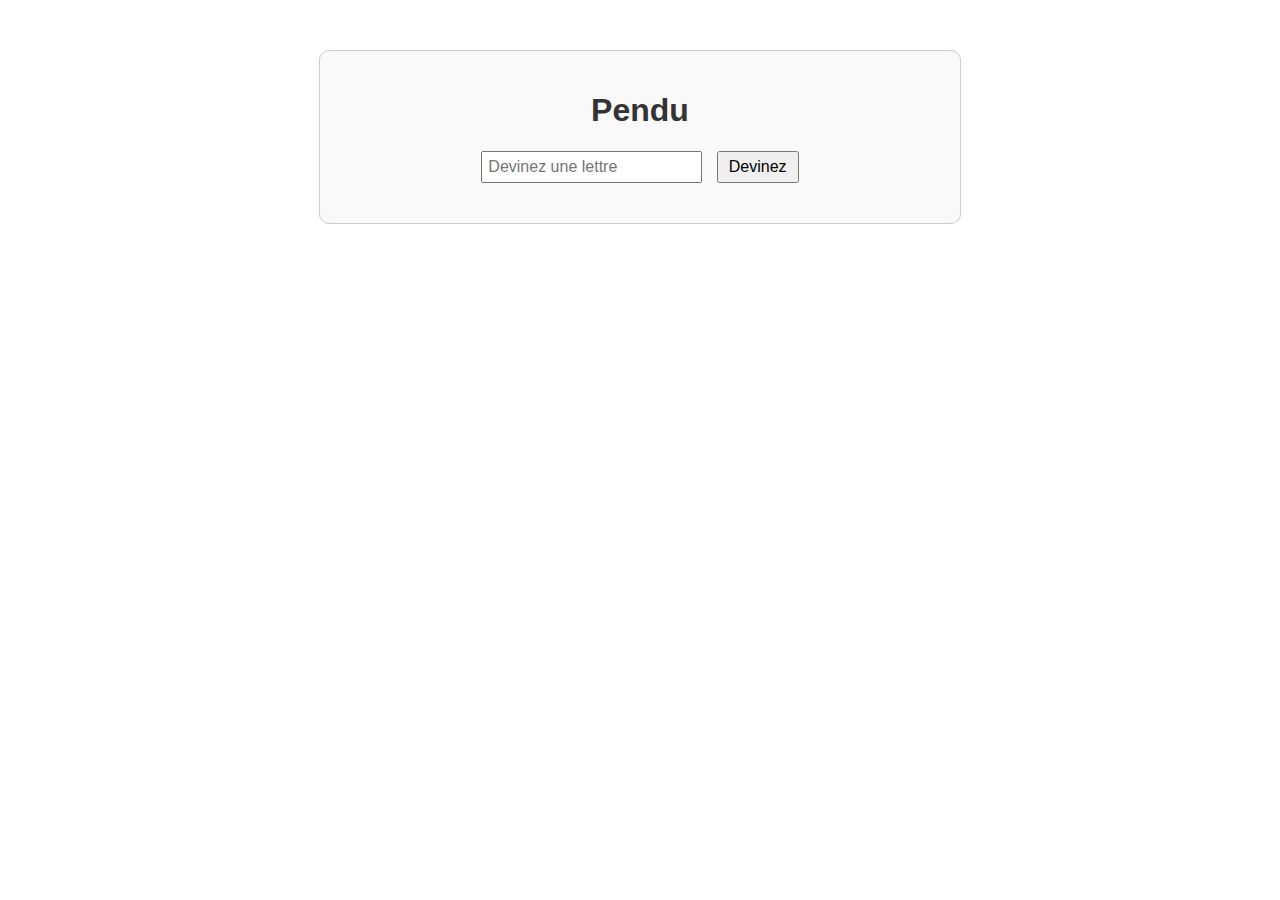
<file: 4-Jeu du pendu/index.html>
<!DOCTYPE html>
<html lang="fr">
<head>
    <meta charset="UTF-8">
    <meta name="viewport" content="width=device-width, initial-scale=1.0">
    <title>Jeu de Pendu</title>
    <link rel="stylesheet" href="./css/style.css">
</head>
<body>
    <div class="container">
        <h1>Pendu</h1>
        <div id="word-container"></div>
        <div id="guess-container">
            <input type="text" id="guess-input" placeholder="Devinez une lettre">
            <button id="guess-button">Devinez</button>
        </div>
        <div id="message-container"></div>
    </div>

    <script src="./js/script.js"></script>
</body>
</html>
</file>
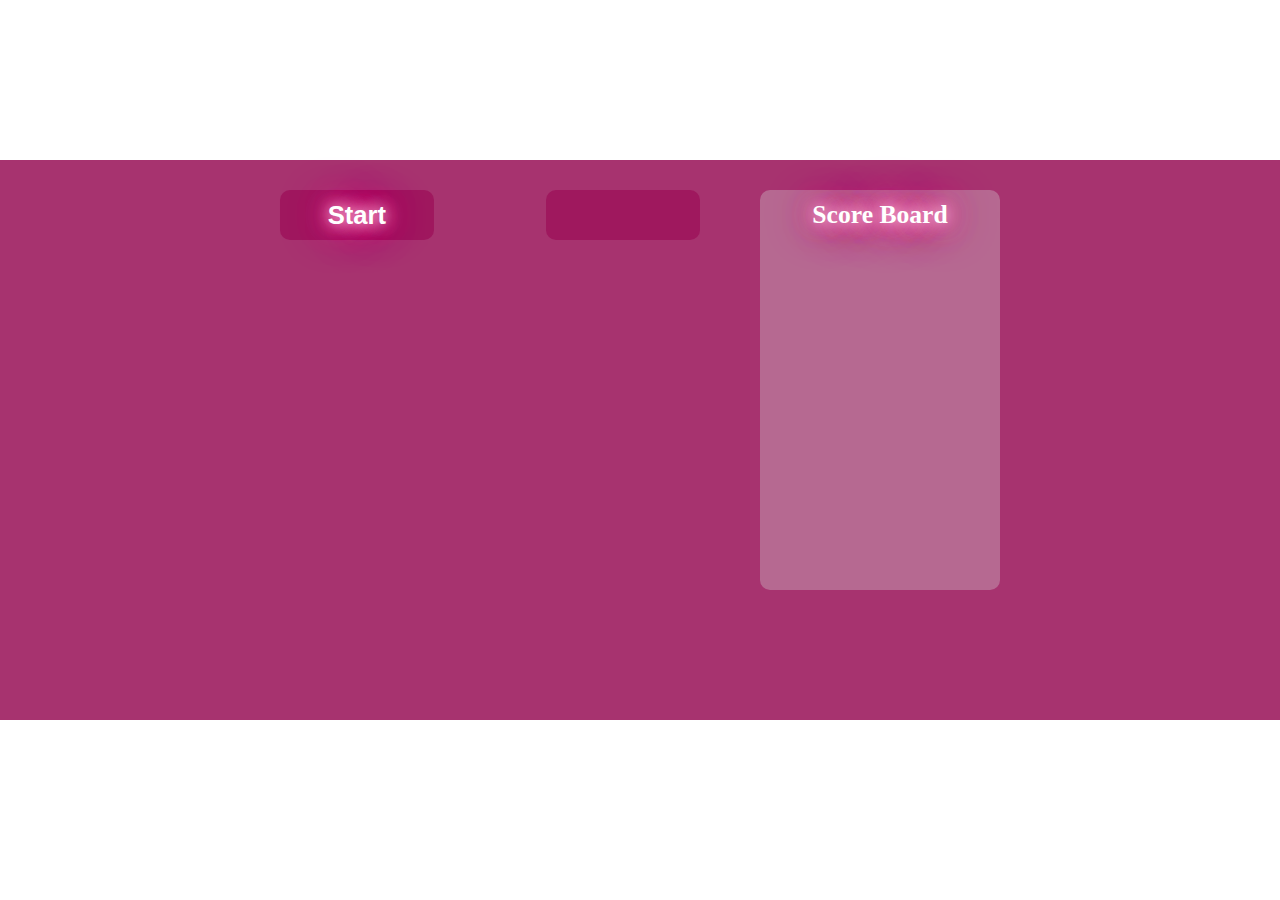
<file: jeu-des-boites/index.html>
<!DOCTYPE html>
<html lang="fr">

<head>
    <meta charset="UTF-8">
    <meta http-equiv="X-UA-Compatible" content="IE=edge">
    <meta name="viewport" content="width=device-width, initial-scale=1.0">
    <title>Jeu des boites</title>
    <link rel="stylesheet" href="./css/style.css">
    <script defer src="./js/script.js"></script>
    <script defer src="./js/helper.js"></script>
    <script defer src="./js/main.js"></script>
</head>

<body>
    <div class="box-game">
        <div class="main-game">
            <header>
                <button class="start-button"> Start </button>
            </header>
            <div id="board"></div>
        </div>
        <div class="score-board">
            <h2>Score Board</h2>
            <div class="score-background">
            </div>
        </div>
    </div>
</body>

</html>
</file>
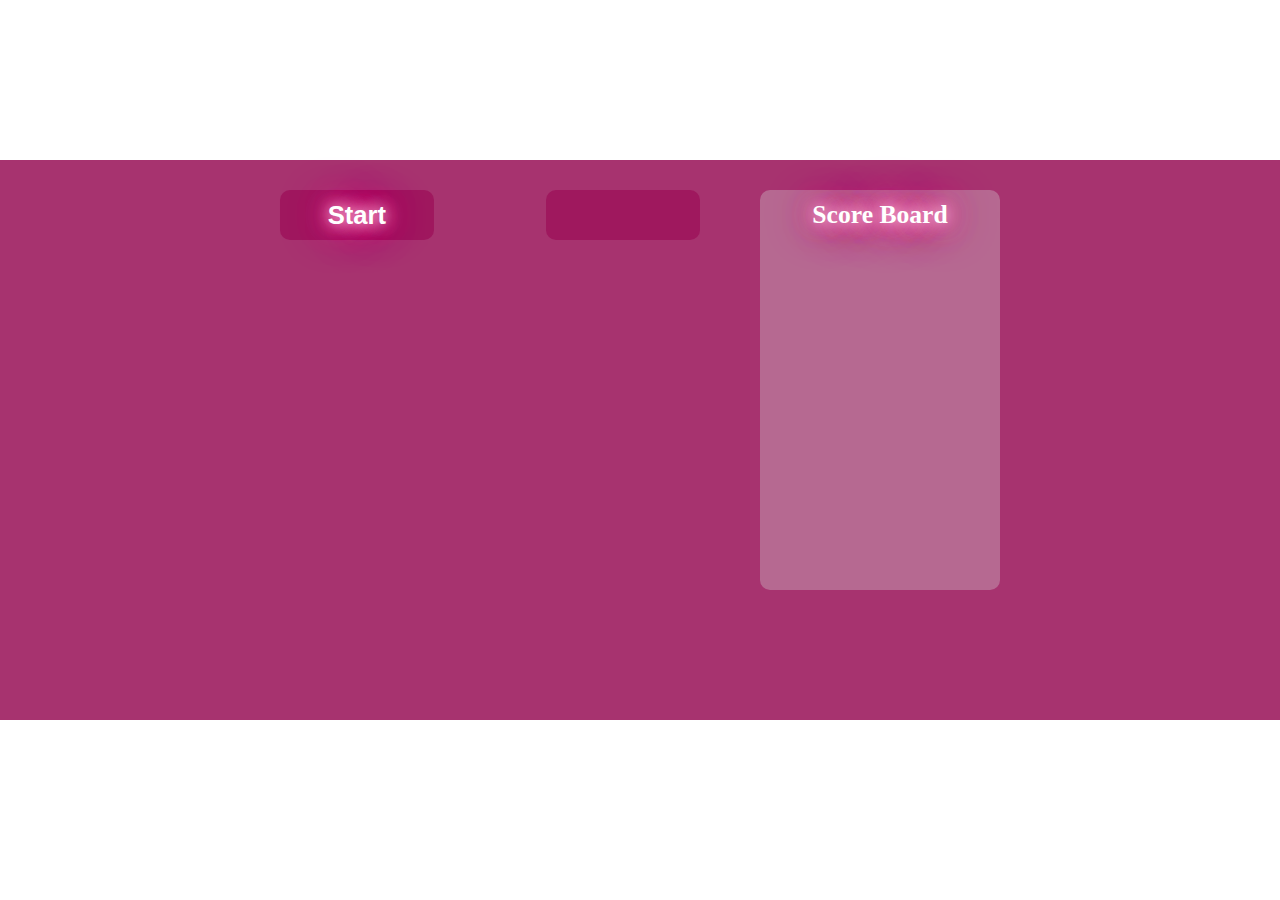
<file: 1-jeu-des-boites/html/index.html>
<!DOCTYPE html>
<html lang="fr">

<head>
    <meta charset="UTF-8">
    <meta http-equiv="X-UA-Compatible" content="IE=edge">
    <meta name="viewport" content="width=device-width, initial-scale=1.0">
    <title>Jeu des boites</title>
    <link rel="stylesheet" href="../css/style.css">
    <script defer src="../js/script.js"></script>
    <script defer src="../js/helper.js"></script>
    <script defer src="../js/main.js"></script>
</head>

<body>
    <div class="box-game">
        <div class="main-game">
            <header>
                <button class="start-button"> Start </button>
            </header>
            <div id="board"></div>
        </div>
        <div class="score-board">
            <h2>Score Board</h2>
            <div class="score-background">
            </div>
        </div>
    </div>
</body>

</html>
</file>
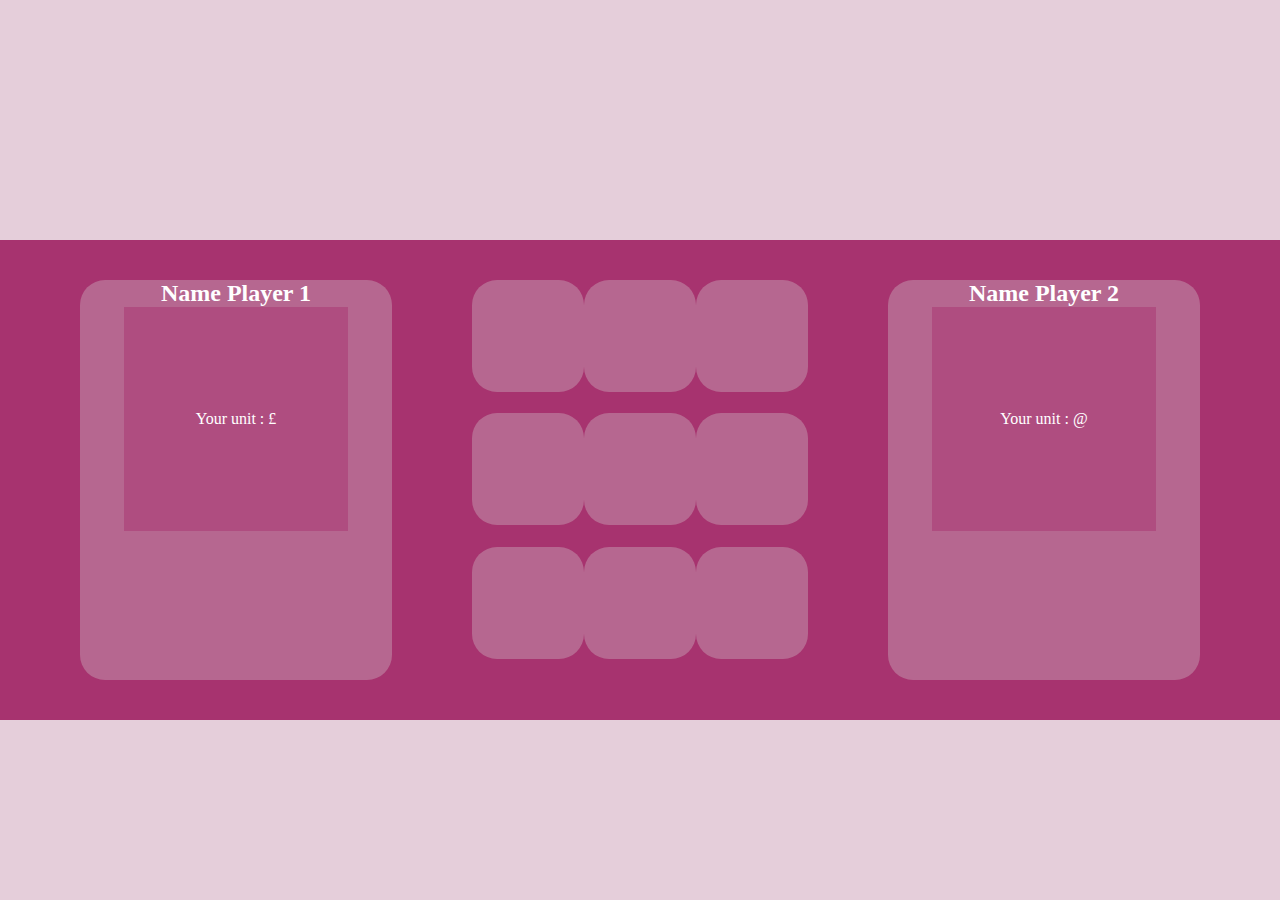
<file: 2-jeu-du-morpion/html/index.html>
<!DOCTYPE html>
<html lang="fr">
<head>
    <meta charset="UTF-8">
    <meta http-equiv="X-UA-Compatible" content="IE=edge">
    <meta name="viewport" content="width=device-width, initial-scale=1.0">
    <title>Jeu Du Morpion</title>
    <link rel="stylesheet" href="../css/style.css">
    <script defer src="../js/script.js"></script>
</head>
<body>
    
    <div class="game">

        <div class="player1-board">

            <h2 class="player1-name">Name Player 1</h2>
            <p class="unit1">Your unit : £ </p>

        </div>

        <div class="game-board">
            <div class="box1"></div>
            <div class="box2"></div>
            <div class="box3"></div>
            <div class="box4"></div>
            <div class="box5"></div>
            <div class="box6"></div>
            <div class="box7"></div>
            <div class="box8"></div>
            <div class="box9"></div>
        </div>

        <div class="player2-board">

            <h2 class="player2-name">Name Player 2</h2>
            <p class="unit2"> Your unit : @ </p>

        </div>

    </div>


</body>
</html>
</file>
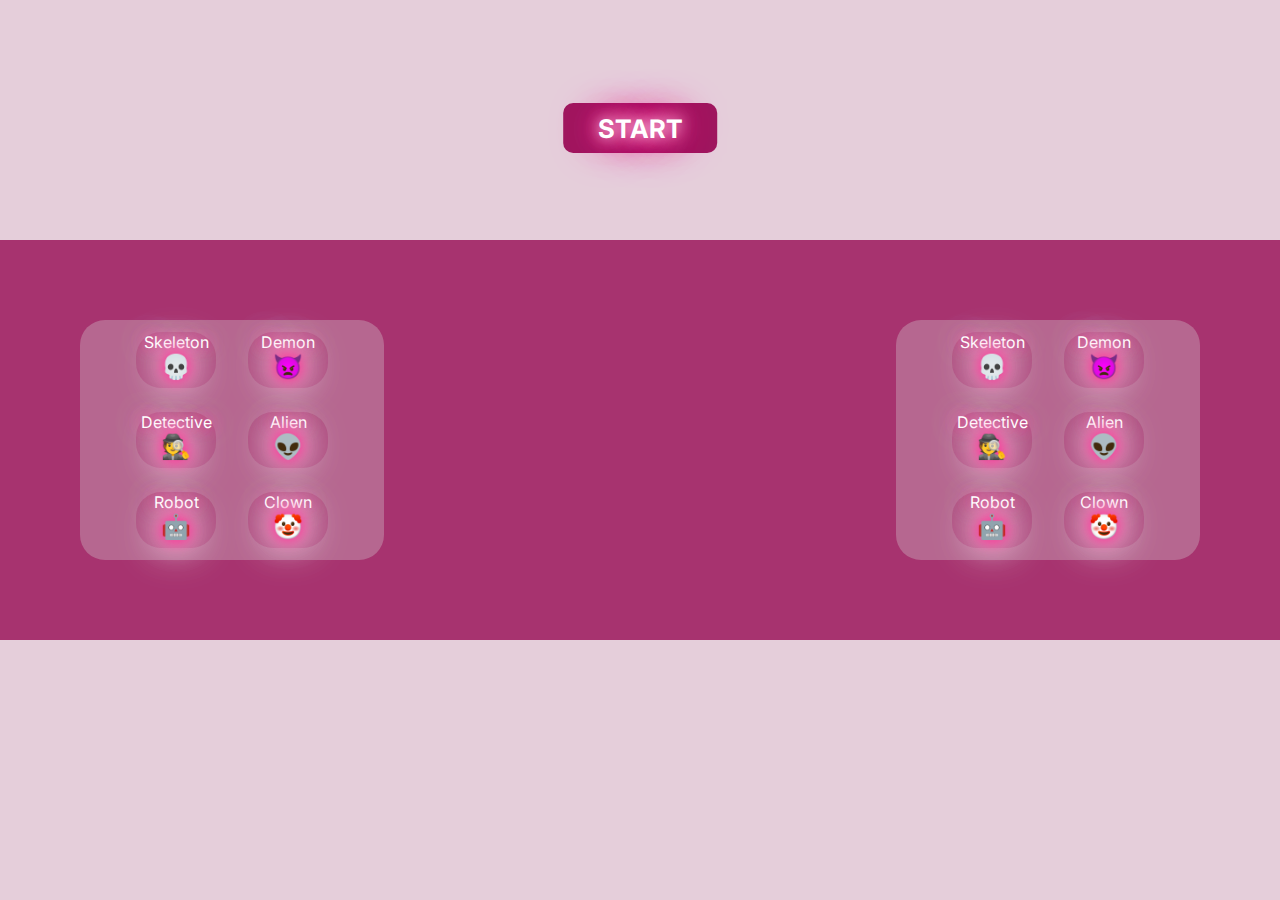
<file: 2-manip-DOM/html/index.html>
<!DOCTYPE html>
<html lang="fr">

<head>
    <meta charset="UTF-8">
    <meta http-equiv="X-UA-Compatible" content="IE=edge">
    <meta name="viewport" content="width=device-width, initial-scale=1.0">
    <title>Jeu Du Morpion</title>
    <link rel="preconnect" href="https://fonts.googleapis.com">
    <link rel="preconnect" href="https://fonts.gstatic.com" crossorigin>
    <link href="https://fonts.googleapis.com/css2?family=Inter:wght@100..900&display=swap" rel="stylesheet">
    <link rel="stylesheet" href="../css/style.css">
    <script defer src="../js/script.js"></script>
</head>

<body>

    <div class="game">

        <button onclick="startGame()"> START</button>

        <div class="player1-board">

            <div class="character-selection0">
                <div class="unit-option">
                    <p>Skeleton</p> <div class="unit-icon">&#128128</div>
                </div>
                <div class="unit-option">
                    <p>Demon</p> <div class="unit-icon">&#128127</div>
                </div>
                <div class="unit-option">
                    <p>Detective</p> <div class="unit-icon">&#128373</div>
                </div>
                <div class="unit-option">
                    <p>Alien</p> <div class="unit-icon">&#128125</div>
                </div>
                <div class="unit-option">
                    <p>Robot</p> <div class="unit-icon">&#129302</div>
                </div>
                <div class="unit-option">
                    <p>Clown</p> <div class="unit-icon">&#129313</div>
                </div>
            </div>

            <div class="unit-selected">
                <p class="unit0-name"></p>
                <p class="unit0"></p>
            </div>

        </div>

        <div class="player1-turn">Your Turn <br> <span>☟</span></div>

        <div class="game-board">
            <div class="win-line"></div>
            <div class="field"></div>
        </div>

        <div class="player2-turn">Your Turn <br> <span>☟</span></div>

        <div class="player2-board">

            <div class="character-selection1">
                <div class="unit-option">
                    <p>Skeleton</p> <div class="unit-icon">&#128128</div>
                </div>
                <div class="unit-option">
                    <p>Demon</p> <div class="unit-icon">&#128127</div>
                </div>
                <div class="unit-option">
                    <p>Detective</p> <div class="unit-icon">&#128373</div>
                </div>
                <div class="unit-option">
                    <p>Alien</p> <div class="unit-icon">&#128125</div>
                </div>
                <div class="unit-option">
                    <p>Robot</p> <div class="unit-icon">&#129302</div>
                </div>
                <div class="unit-option">
                    <p>Clown</p> <div class="unit-icon">&#129313</div>
                </div>
            </div>

            <div class="unit-selected">
                <p class="unit1-name"></p>
                <p class="unit1"></p>
            </div>

        </div>

    </div>


</body>

</html>
</file>
<file: 4-Jeu du pendu/css/style.css>
body {
    font-family: Arial, sans-serif;
    text-align: center;
}

.container {
    max-width: 600px;
    margin: 50px auto;
    padding: 20px;
    border: 1px solid #ccc;
    border-radius: 10px;
    background-color: #f9f9f9;
}

h1 {
    color: #333;
}

#word-container {
    margin: 20px 0;
    font-size: 24px;
}

#guess-container {
    margin-bottom: 20px;
}

#guess-input {
    padding: 5px;
    font-size: 16px;
}

#guess-button {
    padding: 5px 10px;
    margin-left: 10px;
    font-size: 16px;
    cursor: pointer;
}

#message-container {
    font-size: 18px;
    color: #ff0000;
}
</file>
<file: jeu-des-boites/css/style.css>
/* GENERAL */

* {
    padding: 0;
    margin: 0;
    box-sizing: border-box;
}

body {
    width: 100%;
    background-color: white;
}


.score-board {
    display: flex;
    flex-direction: column;
    align-items: center;
    width: 15em;
    height: 25em;
    background-color: rgba(190, 132, 162, 0.671);
    border-radius: 10px;
    margin: 30px;
}

.score-board h2 {
    font-size: 1.6em;
    margin: 10px 0 10px 0;
    color: rgb(255, 255, 255);
    font-weight: bolder;
    text-shadow: #FFF 0px 0px 15px, #FF2D95 0px 0px 20px, #FF2D95 0px 0px 30px, #FF2D95 0px 0px 40px, #FF2D95 0px 0px 50px, 0px 0px 0px rgba(206,89,55,0);
}

.score-background {
    display: flex;
    flex-direction: column;
    align-items: center;
    width: 80%;
    height: fit-content;
    border-radius: 10px;
    background-color: rgb(167, 51, 111);;
}

.score {
    margin: 5px 0 5px 0;
    color: rgb(255, 255, 255);
    font-weight: bolder;
    text-shadow: #FFF 0px 0px 15px, #FF2D95 0px 0px 20px, #FF2D95 0px 0px 30px, #FF2D95 0px 0px 40px, #FF2D95 0px 0px 50px, 0px 0px 0px rgba(206,89,55,0);
}

.box-game {
    width: 100%;
    height: 35em;
    margin: 10em 0 0 0;
    display: flex;
    flex-direction: row;
    justify-content: center;
    align-items:flex-start;
    background-color: rgb(167, 51, 111);

}

header {
    display: flex;
    justify-content: space-between;
    padding: 30px;
}



#board {
    width: 30em;
    padding: 1em;
    display: flex;
    flex-wrap: wrap;
    align-items: center;
    justify-content: center;


}

@media screen and (max-device-width : 768px ) {
    #board {
        margin: 0;
        padding: 0;
        width: 25em;
    }
    
}

.timer-container {
    width: 6em;
    height: 50px;
    margin: 0 0 10px 0;
    background-color: rgb(159, 24, 94);
    border-radius: 10px;
    display: flex;
    justify-content: center;
    align-items: center;
    font-size: 1.6em;
    color: rgb(255, 255, 255);
    font-weight: bolder;
    text-shadow: #FFF 0px 0px 15px, #FF2D95 0px 0px 20px, #FF2D95 0px 0px 30px, #FF2D95 0px 0px 40px, #FF2D95 0px 0px 50px, 0px 0px 0px rgba(206,89,55,0);

}

.start-button {
    border: none;
    width: 6em;
    height: 50px;
    margin: 0 50px 10px 0;
    background-color: rgb(159, 24, 94);
    border-radius: 10px;
    display: flex;
    justify-content: center;
    align-items: center;
    font-size: 1.6em;
    color: rgb(255, 255, 255);
    font-weight: bolder;
    text-shadow: #FFF 0px 0px 15px, #FF2D95 0px 0px 20px, #FF2D95 0px 0px 30px, #FF2D95 0px 0px 40px, #FF2D95 0px 0px 50px, 0px 0px 0px rgba(206,89,55,0);
    cursor: pointer;
}

.start-button:hover {
    background-color: #ccc;
    color: #aaa;
    transform: scale(0.8);
}

.box {
    width: 1.75em;
    height: 1.75em;
    border-radius: 50px;
    background-color: rgb(159, 24, 94);
    font-size: 3em;
    display: flex;
    align-items: center;
    justify-content: center;
    margin: 10px 0.6em;
    text-shadow: #FFF 0px 0px 5px, #FFF 0px 0px 10px, #FFF 0px 0px 15px, #FF2D95 0px 0px 20px, #FF2D95 0px 0px 30px, #FF2D95 0px 0px 40px, #FF2D95 0px 0px 50px, #FF2D95 0px 0px 75px;
    animation: appear 1s;
    border-radius: 6px;
    cursor: pointer;
    color: #FFFFFF;
    transition: background-color 0.8s, color 0.8s, transform 0.8s;
}


@media only screen and (max-device-width: 768px) {
    .box {
        margin: 10px;
    }

    .start-button, .timer-container{
        width: 4em;
    }
}

.box-clicked {
    background-color: #ccc;
    color: #aaa;
    transform: scale(0.8);
}

@keyframes appear {
    from {
        transform: scale(0) rotate(180deg)
    }

    to {
        transform: scale(1) rotate(0deg)
    }
}

.error {
    color: red;
    background-color: rgb(255, 137, 137);
}

.sucess {
    color: rgb(164, 255, 28);
    background-color: rgb(220, 255, 167);
}

.notice {
    color: purple;
    background-color: rgb(248, 123, 248);
    cursor: not-allowed;
}
</file>
<file: 1-jeu-des-boites/css/style.css>
/* GENERAL */

* {
    padding: 0;
    margin: 0;
    box-sizing: border-box;
}

body {
    width: 100%;
    background-color: white;
}


.score-board {
    display: flex;
    flex-direction: column;
    align-items: center;
    width: 15em;
    height: 25em;
    background-color: rgba(190, 132, 162, 0.671);
    border-radius: 10px;
    margin: 30px;
}

.score-board h2 {
    font-size: 1.6em;
    margin: 10px 0 10px 0;
    color: rgb(255, 255, 255);
    font-weight: bolder;
    text-shadow: #FFF 0px 0px 15px, #FF2D95 0px 0px 20px, #FF2D95 0px 0px 30px, #FF2D95 0px 0px 40px, #FF2D95 0px 0px 50px, 0px 0px 0px rgba(206,89,55,0);
}

.score-background {
    display: flex;
    flex-direction: column;
    align-items: center;
    width: 80%;
    height: fit-content;
    border-radius: 10px;
    background-color: rgb(167, 51, 111);;
}

.score {
    margin: 5px 0 5px 0;
    color: rgb(255, 255, 255);
    font-weight: bolder;
    text-shadow: #FFF 0px 0px 15px, #FF2D95 0px 0px 20px, #FF2D95 0px 0px 30px, #FF2D95 0px 0px 40px, #FF2D95 0px 0px 50px, 0px 0px 0px rgba(206,89,55,0);
}

.box-game {
    width: 100%;
    height: 35em;
    margin: 10em 0 0 0;
    display: flex;
    flex-direction: row;
    justify-content: center;
    align-items:flex-start;
    background-color: rgb(167, 51, 111);

}

header {
    display: flex;
    justify-content: space-between;
    padding: 30px;
}



#board {
    width: 30em;
    padding: 1em;
    display: flex;
    flex-wrap: wrap;
    align-items: center;
    justify-content: center;


}

@media screen and (max-device-width : 768px ) {
    #board {
        margin: 0;
        padding: 0;
        width: 25em;
    }
    
}

.timer-container {
    width: 6em;
    height: 50px;
    margin: 0 0 10px 0;
    background-color: rgb(159, 24, 94);
    border-radius: 10px;
    display: flex;
    justify-content: center;
    align-items: center;
    font-size: 1.6em;
    color: rgb(255, 255, 255);
    font-weight: bolder;
    text-shadow: #FFF 0px 0px 15px, #FF2D95 0px 0px 20px, #FF2D95 0px 0px 30px, #FF2D95 0px 0px 40px, #FF2D95 0px 0px 50px, 0px 0px 0px rgba(206,89,55,0);

}

.start-button {
    border: none;
    width: 6em;
    height: 50px;
    margin: 0 50px 10px 0;
    background-color: rgb(159, 24, 94);
    border-radius: 10px;
    display: flex;
    justify-content: center;
    align-items: center;
    font-size: 1.6em;
    color: rgb(255, 255, 255);
    font-weight: bolder;
    text-shadow: #FFF 0px 0px 15px, #FF2D95 0px 0px 20px, #FF2D95 0px 0px 30px, #FF2D95 0px 0px 40px, #FF2D95 0px 0px 50px, 0px 0px 0px rgba(206,89,55,0);
    cursor: pointer;
}

.start-button:hover {
    background-color: #ccc;
    color: #aaa;
    transform: scale(0.8);
}

.box {
    width: 1.75em;
    height: 1.75em;
    border-radius: 50px;
    background-color: rgb(159, 24, 94);
    font-size: 3em;
    display: flex;
    align-items: center;
    justify-content: center;
    margin: 10px 0.6em;
    text-shadow: #FFF 0px 0px 5px, #FFF 0px 0px 10px, #FFF 0px 0px 15px, #FF2D95 0px 0px 20px, #FF2D95 0px 0px 30px, #FF2D95 0px 0px 40px, #FF2D95 0px 0px 50px, #FF2D95 0px 0px 75px;
    animation: appear 1s;
    border-radius: 6px;
    cursor: pointer;
    color: #FFFFFF;
    transition: background-color 0.8s, color 0.8s, transform 0.8s;
}


@media only screen and (max-device-width: 768px) {
    .box {
        margin: 10px;
    }

    .start-button, .timer-container{
        width: 4em;
    }
}

.box-clicked {
    background-color: #ccc;
    color: #aaa;
    transform: scale(0.8);
}

@keyframes appear {
    from {
        transform: scale(0) rotate(180deg)
    }

    to {
        transform: scale(1) rotate(0deg)
    }
}

.error {
    color: red;
    background-color: rgb(255, 137, 137);
}

.sucess {
    color: rgb(164, 255, 28);
    background-color: rgb(220, 255, 167);
}

.notice {
    color: purple;
    background-color: rgb(248, 123, 248);
    cursor: not-allowed;
}
</file>
<file: 2-jeu-du-morpion/css/style.css>
* {
    margin: 0;
    padding: 0;
    box-sizing: border-box;
}

body {
    display: flex;
    justify-content: center;
    margin-top: 15em;
    background-color: rgba(190, 132, 162, 0.4);
}

.game {
    display: flex;
    justify-content: center;
    align-items: center;
    width: 100%;
    height: 30em;
    background-color: rgb(167, 51, 111);

}

.player1-board, .player2-board {
    width: 25em;
    height: 25em;
    border-radius: 25px;
    margin: 0 5em 0 5em;
    display: flex;
    flex-direction: column;
    justify-content: flex-start;
    align-items: center;
    color: rgba(255, 255, 255, 1);
    background-color: rgba(190, 132, 162, 0.65);
    
}

.player1-name, .player2-name {
    display: flex;
    justify-content: center;
    align-items: center;
}

.unit1, .unit2 {
    width: 14em;
    height: 14em;
    display: flex;
    justify-content: center;
    align-items: center;
    background-color: rgba(167, 51, 111, 0.5);
}


.box1 { grid-area: box1 ;}
.box2 { grid-area: box2 ;}
.box3 { grid-area: box3 ;}
.box4 { grid-area: box4 ;}
.box5 { grid-area: box5 ;}
.box6 { grid-area: box6 ;}
.box7 { grid-area: box7 ;}
.box8 { grid-area: box8 ;}
.box9 { grid-area: box9 ;}

.game-board {
    width: 25em;
    height: 25em;
    display: grid;
    grid-template-areas: 
    'box1 box2 box3'
    'box4 box5 box6'
    'box7 box8 box9';
}

.game-board div {

    width: 7em;
    height: 7em;
    background-color: rgba(190, 132, 162, 0.65);
    border-radius: 25px;

}
</file>
<file: 2-manip-DOM/css/style.css>
/**************** GENERAL ****************/

* {
    margin: 0;
    padding: 0;
    box-sizing: border-box;
    font-family: "Inter", sans-serif;
}

body {
    display: flex;
    justify-content: center;
    margin-top: 15em;
    background-color: rgba(190, 132, 162, 0.4);
}


/***************BOARD-BACKGROUND  ***********************/

.game {
    display: flex;
    justify-content: center;
    align-items: center;
    width: 100%;
    height: 25em;
    background-color: rgb(167, 51, 111);

}


/****************GAME-ELEMENTS  *************************/

/* Button */

button {
    position: absolute;
    left: 50%;
    transform: translate(-50%, -50%);
    padding: 10px 20px;
    font-size: 16px;
    border: none;
    top: 5em;
    width: 6em;
    height: 50px;
    background-color: rgb(159, 24, 94);
    border-radius: 10px;
    display: flex;
    justify-content: center;
    align-items: center;
    font-size: 1.6em;
    color: rgb(255, 255, 255);
    font-weight: bolder;
    text-shadow: #FFF 0px 0px 15px, #FF2D95 0px 0px 20px, #FF2D95 0px 0px 30px, #FF2D95 0px 0px 40px, #FF2D95 0px 0px 50px, 0px 0px 0px rgba(206,89,55,0);
    cursor: pointer;
}



/* Turn Indicator */

.player1-turn,
.player2-turn {



    width: 15em;
    height: 5em;
    font-size: 2em;
    margin: 10px 0 10px 0;
    text-align: center;
    color: #FFF;
    text-shadow: #FF2D95 0px 0px 15px, #FF2D95 0px 0px 20px, #FFF 0px 0px 30px, #FFF 0px 0px 40px, #FFF 0px 0px 50px;
    filter: blur(1px);
    animation: MoveUpDown 1.3s linear infinite;
    position: absolute;

}

.player1-turn span,
.player2-turn span {
    position: absolute;
    top: 0.5em;
    right: 45%;
    font-size: 3em;
}


.player1-turn {

    position: absolute;
    top: 2em;
    right: 58%;
}

.player2-turn {

    position: absolute;
    top: 2em;
    left: 58%;
}



/* Player-Side */

.player1-board,
.player2-board {
    width: 33.33333333333%;
    height: 15em;
    border-radius: 25px;
    margin: 0 5em 0 5em;
    display: flex;
    flex-direction: column;
    justify-content: center;
    align-items: center;
    color: rgba(255, 255, 255, 1);
    text-shadow: #FF2D95 0px 0px 15px, #FF2D95 0px 0px 20px, #FFF 0px 0px 30px, #FFF 0px 0px 40px, #FFF 0px 0px 50px;
    background-color: rgba(190, 132, 162, 0.65);

}

.player1-name,
.player2-name {
    display: flex;
    justify-content: center;
    align-items: center;
    margin-top: 10px;
}

.unit-selected {
    height: 100%;
    display: flex;
    flex-direction: column;
    justify-content: space-between;
    text-align: center;
    font-size: 3em;

}

.unit0,
.unit1 {
    width: 4em;
    height: 3em;
    margin: auto 0;
    font-size: 2em;
    border-radius: 200px;
    display: flex;
    justify-content: center;
    align-items: center;
    text-align: center;
    background-color: rgba(167, 51, 111, 0.5);
    text-shadow: #FF2D95 0px 0px 15px, #FFF 0px 0px 30px, #FFF 0px 0px 40px, #FFF 0px 0px 50px;
}


/****************************MAIN-GAME  ************************/

.game-board {
    display: flex;
    justify-content: center;
    align-items: center;
    width: 33.33333333333%;
    position: relative;
}

.field {

    width: 22em;
    height: 22em;
    position: relative;
    display: flex;
    flex-direction: row;
    justify-content: flex-start;
    flex-wrap: wrap;


}

.box {

    display: flex;
    justify-content: center;
    align-items: center;
    flex-wrap: wrap;
    width: 3em;
    height: 3em;
    font-size: 2em;
    margin: 0.1em 0.3em;
    border-radius: 25px;
    color: rgba(255, 255, 255, 1);
    text-shadow: #FF2D95 0px 0px 15px, #FF2D95 0px 0px 20px, #FFF 0px 0px 30px, #FFF 0px 0px 40px, #FFF 0px 0px 50px;
    background-color: rgba(190, 132, 162, 0.65);

}




.win-line {
    position: absolute;
    z-index: 1;
    
    left: 50%;
    /* Centrer horizontalement */
    top: 50%;
    /* Centrer verticalement */
    transform: translate(-50%) rotate(180deg);

    border-width: 4px;
    border-style: solid;
    border-image: linear-gradient(90deg, rgba(190, 132, 162, 0.5) 0%, rgba(255, 45, 149, 1) 25%, rgba(255, 45, 149, 1) 50%, rgba(255, 45, 149, 1) 75%, rgba(190, 132, 162, 0.5) 100%) 1;
    border-top: none;
    border-left: none;
    border-right: none;

    width: 141%;
    /* Ajustez la largeur en pourcentage pour correspondre à la longueur diagonale */
}


.character-selection0, .character-selection1 {
    display: flex;
    flex-wrap: wrap;
    width: 100%;
    height: 100%;
    justify-content: center;
    align-items: center;
}

.unit-option {
    margin: 0 1em;
    width: 5em;
    height: 3.5em;
    text-align: center;
    background-color: rgba(167, 51, 111, 0.5);
    border-radius: 25px;
}

.unit-icon {
    font-size: 1.5em;
}

.unit-option:hover {
    
    background-color: rgba(252, 247, 249, 0.315);
    
}

/**************************** JS CLASS  ************************/

#error {
    background-color: rgba(255, 0, 0, 0.637);

}

@keyframes MoveUpDown {

    0%,
    100% {
        transform: translateY(0);
    }

    50% {
        transform: translateY(-10px);
    }
}
</file>
